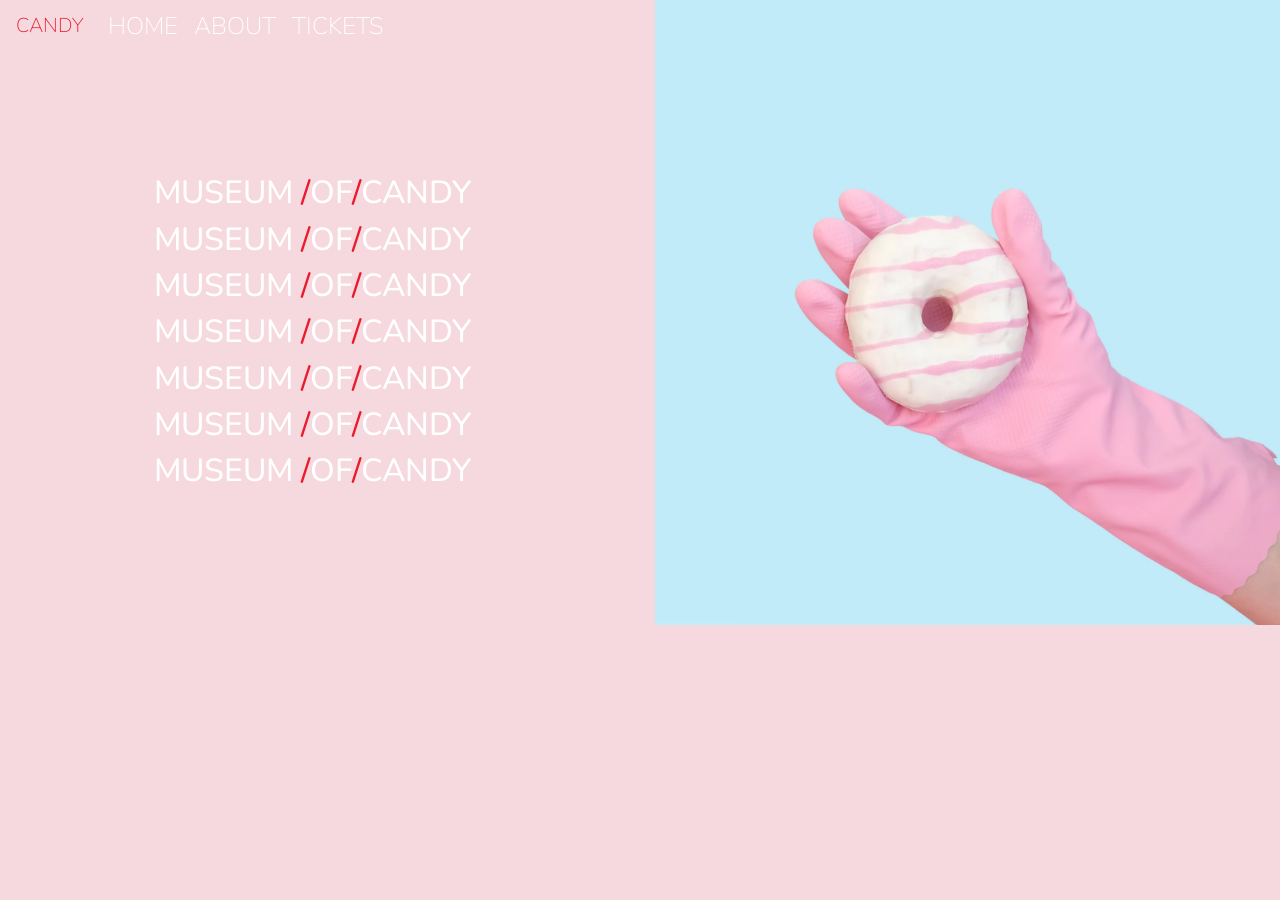
<file: M13_MuseumOfCandy/index.html>
<!doctype html>
<html lang="en">
  <head>
    <!-- Required meta tags -->
    <meta charset="utf-8">
    <meta name="viewport" content="width=device-width, initial-scale=1, shrink-to-fit=no">
    
    <!-- Google Font -->
    <link href="https://fonts.googleapis.com/css?family=Nunito:200,300,400,700" rel="stylesheet">

    <!-- Bootstrap CSS -->
    <link rel="stylesheet" href="https://stackpath.bootstrapcdn.com/bootstrap/4.1.3/css/bootstrap.min.css" integrity="sha384-MCw98/SFnGE8fJT3GXwEOngsV7Zt27NXFoaoApmYm81iuXoPkFOJwJ8ERdknLPMO" crossorigin="anonymous">
    
    <!-- Custom CSS -->
    <link rel="stylesheet" href="app.css">

    <title>Museum of Candy</title>
  </head>
  
  <body>


  <nav id="mainNavbar" class="navbar navbar-dark  navbar-expand-md py-0 fixed-top">
    <a href="#" class="navbar-brand">CANDY</a>
    <button class="navbar-toggler" data-toggle="collapse" data-target="#navLinks" aria-label="Toggle Navigation">
      <span class="navbar-toggler-icon"></span>
    </button>

    <div class="collapse navbar-collapse" id="navLinks">
      <ul class="navbar-nav">
        <li class="nav-item">
          <a href="" class="nav-link">HOME</a>
        </li>

        <li class="nav-item">
          <a href="" class="nav-link">ABOUT</a>
        </li>

        <li class="nav-item">
          <a href="" class="nav-link">TICKETS</a>
        </li>
      </ul>
    </div>
  </nav>

  <section class="container-fluid px-0">
    <div class="row align-items-center">
      <div class="col-lg-6 text-center">
        <div id="headingGroup" class="text-white text-center d-none d-lg-block mt-5">
        <h2>MUSEUM <span>/</span>OF<span>/</span>CANDY</h2>
        <h2>MUSEUM <span>/</span>OF<span>/</span>CANDY</h2>
        <h2>MUSEUM <span>/</span>OF<span>/</span>CANDY</h2>
        <h2>MUSEUM <span>/</span>OF<span>/</span>CANDY</h2>
        <h2>MUSEUM <span>/</span>OF<span>/</span>CANDY</h2>
        <h2>MUSEUM <span>/</span>OF<span>/</span>CANDY</h2>
        <h2>MUSEUM <span>/</span>OF<span>/</span>CANDY</h2>
        </div>
      </div>
      <div class="col-lg-6">
        <img class="img-fluid" src="imgs/hand2.png" alt="">
      </div>
    </div>
  </section>
    <!-- Optional JavaScript -->
    <!-- jQuery first, then Popper.js, then Bootstrap JS -->
    <script src="https://code.jquery.com/jquery-3.3.1.slim.min.js" integrity="sha384-q8i/X+965DzO0rT7abK41JStQIAqVgRVzpbzo5smXKp4YfRvH+8abtTE1Pi6jizo" crossorigin="anonymous"></script>
    <script src="https://cdnjs.cloudflare.com/ajax/libs/popper.js/1.14.3/umd/popper.min.js" integrity="sha384-ZMP7rVo3mIykV+2+9J3UJ46jBk0WLaUAdn689aCwoqbBJiSnjAK/l8WvCWPIPm49" crossorigin="anonymous"></script>
    <script src="https://stackpath.bootstrapcdn.com/bootstrap/4.1.3/js/bootstrap.min.js" integrity="sha384-ChfqqxuZUCnJSK3+MXmPNIyE6ZbWh2IMqE241rYiqJxyMiZ6OW/JmZQ5stwEULTy" crossorigin="anonymous"></script>
    
  </body>
</html>
</file>
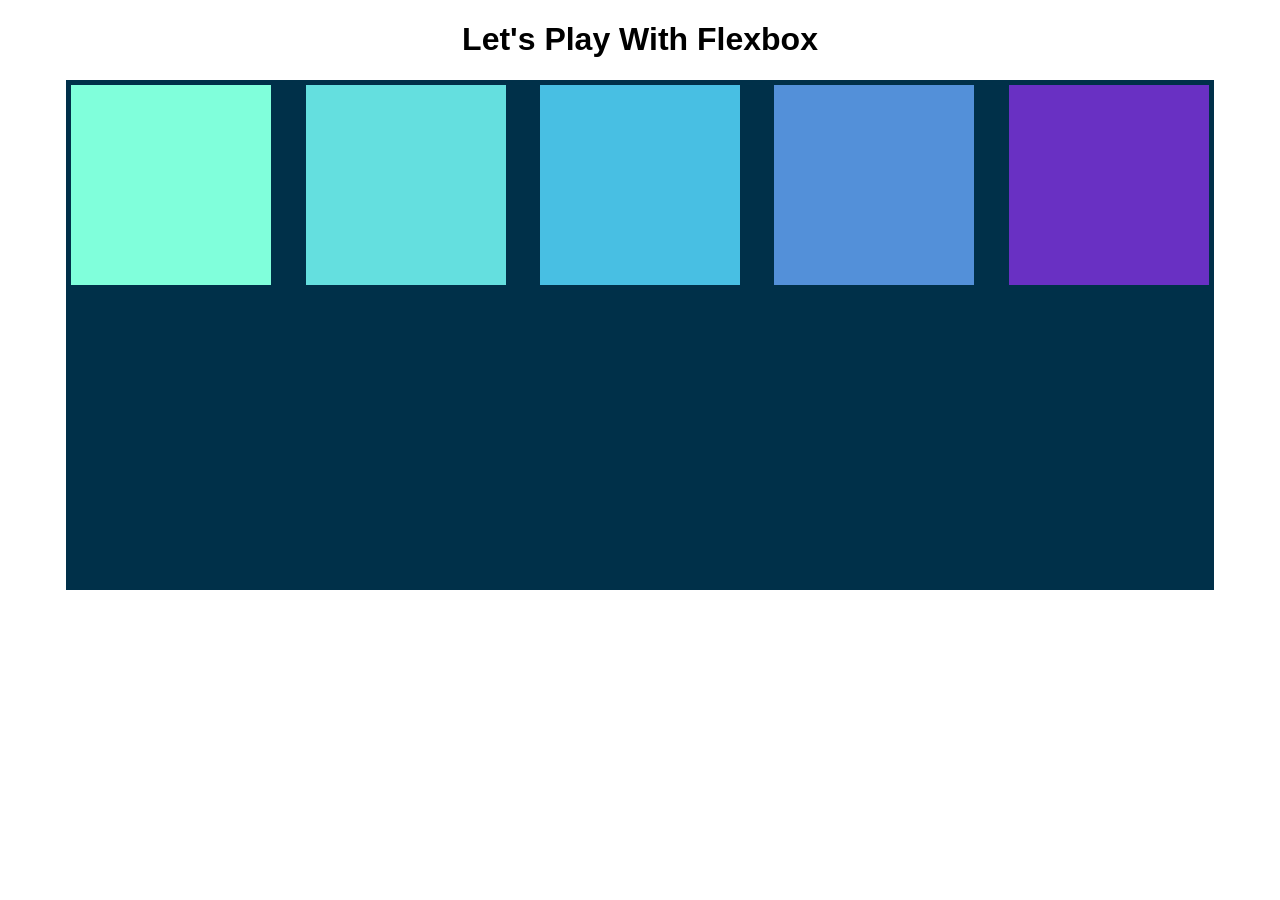
<file: M10_ResponsiveCSS&Flexbox/m10_WHATIsFLEXBOX.html>
<!doctype html>
<html lang="en">
<head>
    <meta charset="UTF-8">
    <meta name="viewport"
          content="width=device-width, user-scalable=no, initial-scale=1.0, maximum-scale=1.0, minimum-scale=1.0">
    <meta http-equiv="X-UA-Compatible" content="ie=edge">
    <title>M10. WHATIsFLEXBOX</title>
    <link rel="stylesheet" href="m10_WHATIsFLEXBOX.css">
</head>
<body>
<h1>Let's Play With Flexbox</h1>

<section id="container">
    <div style="background-color: #80ffdb"> </div>
    <div style="background-color: #64dfdf " ></div>
    <div style="background-color: #48bfe3" ></div>
    <div style="background-color: #5390d9" ></div>
    <div style="background-color: #6930c3" ></div>
</section>
</body>
</html>
</file>
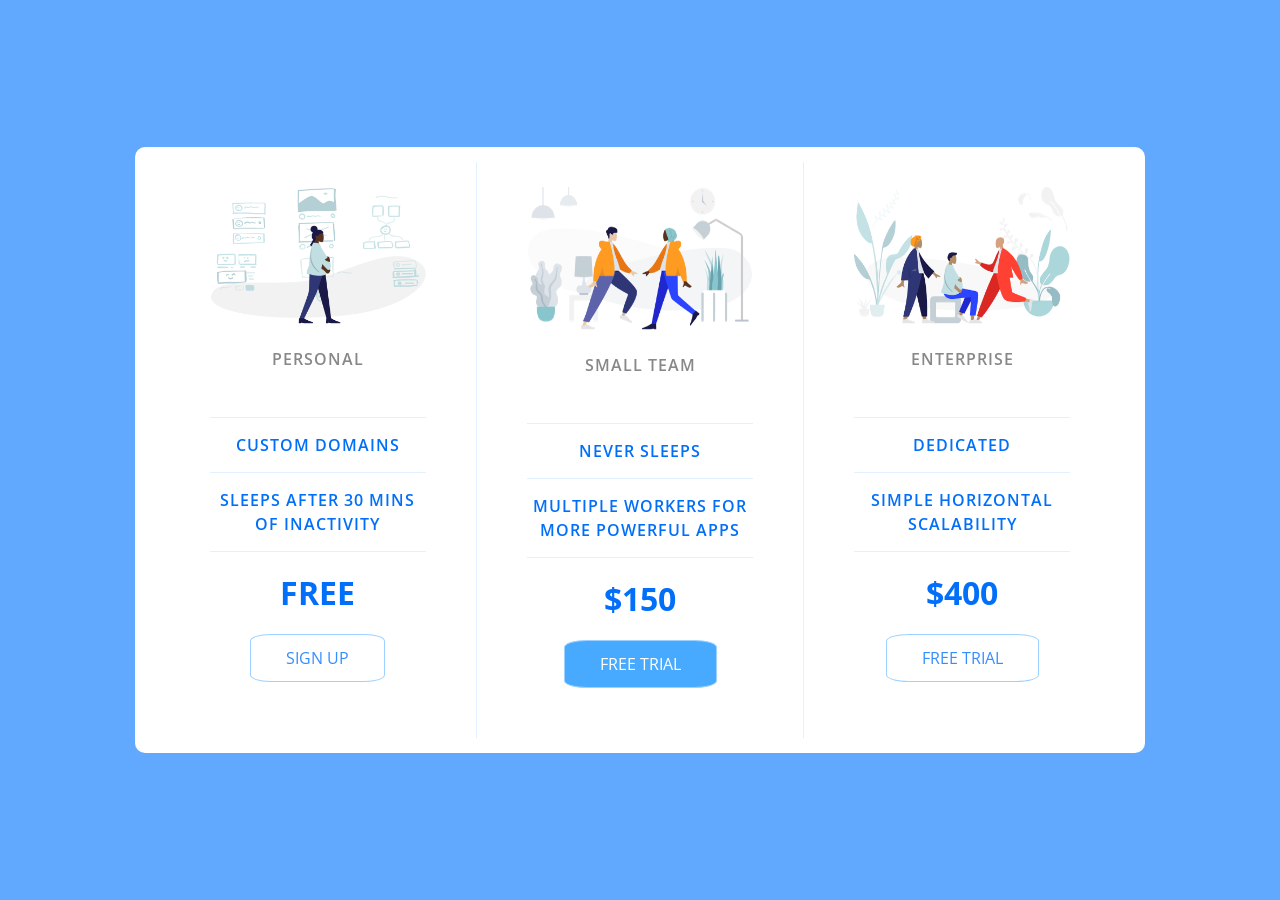
<file: M11_PricingPanelProject/m11_PricingPanel.html>
<!DOCTYPE html>
<html lang="en">

<head>
    <meta charset="UTF-8">
    <meta name="viewport" content="width=device-width, initial-scale=1.0">
    <title>Price Tiers</title>
    <link rel="stylesheet" href="https://fonts.googleapis.com/css?family=Open+Sans:400,600,700">
    <link rel="stylesheet" href="m11_PricingPanel.css">
</head>

<body>
    <div class="panel pricing-table">

        <div class="pricing-plan">
            <img src="icons/icon1.png" alt="" class="pricing-img">
            <h2 class="pricing-header">Personal</h2>
            <ul class="pricing-features">
                <li class="pricing-features-item">Custom domains</li>
                <li class="pricing-features-item">Sleeps after 30 mins of inactivity</li>
            </ul>
            <span class="pricing-price">Free</span>
            <a href="#/" class="pricing-button">Sign up</a>
        </div>

        <div class="pricing-plan">
            <img src="icons/icon2.png" alt="" class="pricing-img">
            <h2 class="pricing-header">Small team</h2>
            <ul class="pricing-features">
                <li class="pricing-features-item">Never sleeps</li>
                <li class="pricing-features-item">Multiple workers for more powerful apps</li>
            </ul>
            <span class="pricing-price">$150</span>
            <a href="#/" class="pricing-button is-featured">Free trial</a>
        </div>

        <div class="pricing-plan">
            <img src="icons/icon3.png" alt="" class="pricing-img">
            <h2 class="pricing-header">Enterprise</h2>
            <ul class="pricing-features">
                <li class="pricing-features-item">Dedicated</li>
                <li class="pricing-features-item">Simple horizontal scalability</li>
            </ul>
            <span class="pricing-price">$400</span>
            <a href="#/" class="pricing-button">Free trial</a>
        </div>

    </div>

</body>

</html>
</file>
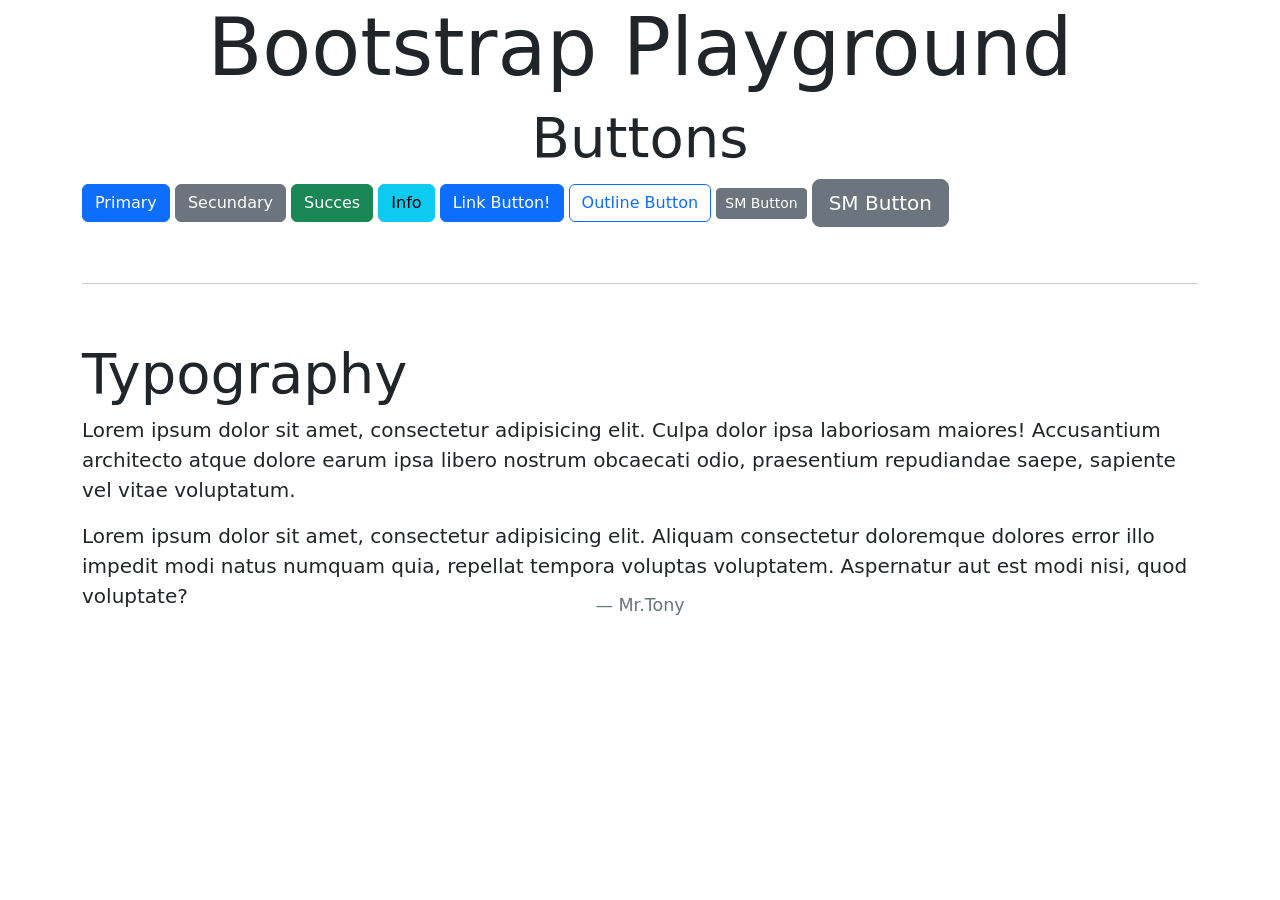
<file: M12_BoostrapFrameWork/m12_Bootstrap&Containers.html>
<!doctype html>
<html lang="en">
<head>
    <meta charset="UTF-8">
    <meta name="viewport"
          content="width=device-width, user-scalable=no, initial-scale=1.0, maximum-scale=1.0, minimum-scale=1.0">
    <meta http-equiv="X-UA-Compatible" content="ie=edge">

    <!--
    |------------------------------------------------------------------------------------------|
    | Including Bootsrap CSS via Remoted Host File;
    | CSS	https://cdn.jsdelivr.net/npm/bootstrap@5.2.0-beta1/dist/css/bootstrap.min.css
    | JS    https://cdn.jsdelivr.net/npm/bootstrap@5.2.0-beta1/dist/js/bootstrap.bundle.min.js
    |------------------------------------------------------------------------------------------|
    -->
    <link href="https://cdn.jsdelivr.net/npm/bootstrap@5.2.0-beta1/dist/css/bootstrap.min.css" rel="stylesheet" integrity="sha384-0evHe/X+R7YkIZDRvuzKMRqM+OrBnVFBL6DOitfPri4tjfHxaWutUpFmBp4vmVor" crossorigin="anonymous">
    <link rel="stylesheet" href="m12_Bootstrap&Containers.css">
    <title>M12. Bootstrap Containers</title>
</head>
<body>

<div class="container">
    <h1 class="display-1 text-center">Bootstrap Playground</h1>
    <h2 class="display-4 text-center">Buttons</h2>
    <button type="button" class="btn btn-primary">Primary</button>
    <button type="button" class="btn btn-secondary">Secundary</button>
    <button type="button" class="btn btn-success">Succes</button>
    <button type="button" class="btn btn-info">Info</button>
    <a class="btn btn-primary" href="#" role="button">Link Button!</a>
    <button type="button" class="btn btn-outline-primary">Outline Button</button>
    <button type="button" class="btn btn-secondary btn-sm">SM Button</button>
    <button type="button" class="btn btn-secondary btn-lg">SM Button</button>

    <hr>

    <h2 class="display-4">Typography</h2>
    <p class="lead">Lorem ipsum dolor sit amet, consectetur adipisicing elit. Culpa dolor ipsa laboriosam maiores! Accusantium architecto atque dolore earum ipsa libero nostrum obcaecati odio, praesentium repudiandae saepe, sapiente vel vitae voluptatum.</p>

    <blockquote class="blockquote text-right">
        <p class="mb-0">Lorem ipsum dolor sit amet, consectetur adipisicing elit. Aliquam consectetur doloremque dolores error illo impedit modi natus numquam quia, repellat tempora voluptas voluptatem. Aspernatur aut est modi nisi, quod voluptate?
        </p>
        <footer class="blockquote-footer display-1 text-center">Mr.Tony</footer>
    </blockquote>


</div>





<script src="https://cdn.jsdelivr.net/npm/@popperjs/core@2.11.5/dist/umd/popper.min.js" integrity="sha384-Xe+8cL9oJa6tN/veChSP7q+mnSPaj5Bcu9mPX5F5xIGE0DVittaqT5lorf0EI7Vk" crossorigin="anonymous"></script>
<script src="https://cdn.jsdelivr.net/npm/bootstrap@5.2.0-beta1/dist/js/bootstrap.min.js" integrity="sha384-kjU+l4N0Yf4ZOJErLsIcvOU2qSb74wXpOhqTvwVx3OElZRweTnQ6d31fXEoRD1Jy" crossorigin="anonymous"></script>
</body>
</html>
</file>
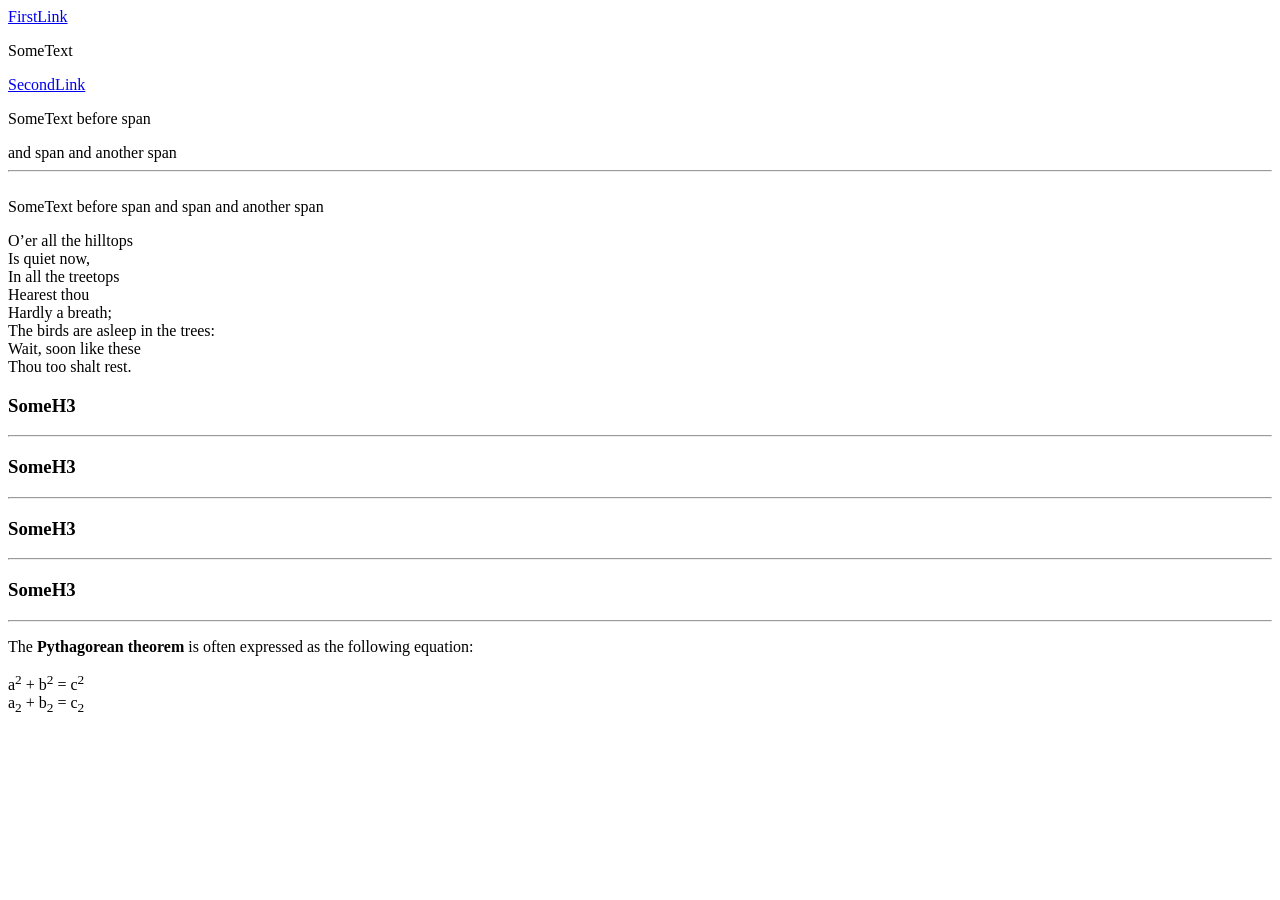
<file: M4_HTMLSemantics/m4_BlockInlineHRBRSUBSUP.html>
<!DOCTYPE html>
<html lang="en">
<head>
    <meta charset="UTF-8">
    <meta name="viewport"
          content="width=device-width, user-scalable=no, initial-scale=1.0, maximum-scale=1.0, minimum-scale=1.0">
    <meta http-equiv="X-UA-Compatible" content="ie=edge">
    <title>Block vs Inline Elements</title>
</head>
<body>
<!-- Immediately after the first <a> which is a inline element, <p> tag takes his own line -->
<!-- Let's wrap it up with  a div;-->

<div> <!-- grouping content together; Latter on this whole container can be styled together with CSS; -->
<a href="https://google.com">FirstLink</a> <p>SomeText</p> <a href="https://google.com">SecondLink</a>
</div>

<!--
<span> Element
<span></span>, like div is a container but this time <span> is a inline elmenet;
The <span> HTML element is a generic inline container for phrasing content, which does not inherently represent anything.
-->
<p>SomeText before span</p><span> and span</span> <span>and another span </span>
<hr><br>
<span>SomeText before span</span> <span> and span</span>  <span>and another span </span>

<!--
<br> Element
The <br> HTML element produces a line break in text (carriage-return).
It is useful for writing a poem or an address,
where the division of lines is significant.
-->
<p> O’er all the hilltops<br>
    Is quiet now,<br>
    In all the treetops<br>
    Hearest thou<br>
    Hardly a breath;<br>
    The birds are asleep in the trees:<br>
    Wait, soon like these<br>
    Thou too shalt rest.
</p>

<h3>SomeH3</h3>
<hr>
<h3>SomeH3</h3>
<hr>
<h3>SomeH3</h3>
<hr>
<h3>SomeH3</h3>
<hr>

<!--
<sup> SuperScript / <sub> SubScript
The <sup> or <sub> HTML element specifies inline text which is to be displayed as superscript/subscript for solely typographical reasons.
Superscripts are usually rendered with a raised baseline using smaller text.
-->

<p>The <b>Pythagorean theorem</b> is often expressed as the following equation:</p>
<span>a<sup>2</sup> + b<sup>2</sup> = c<sup>2</sup></span>
<br>
<span>a<sub>2</sub> + b<sub>2</sub> = c<sub>2</sub></span>






</body>
</html>
</file>
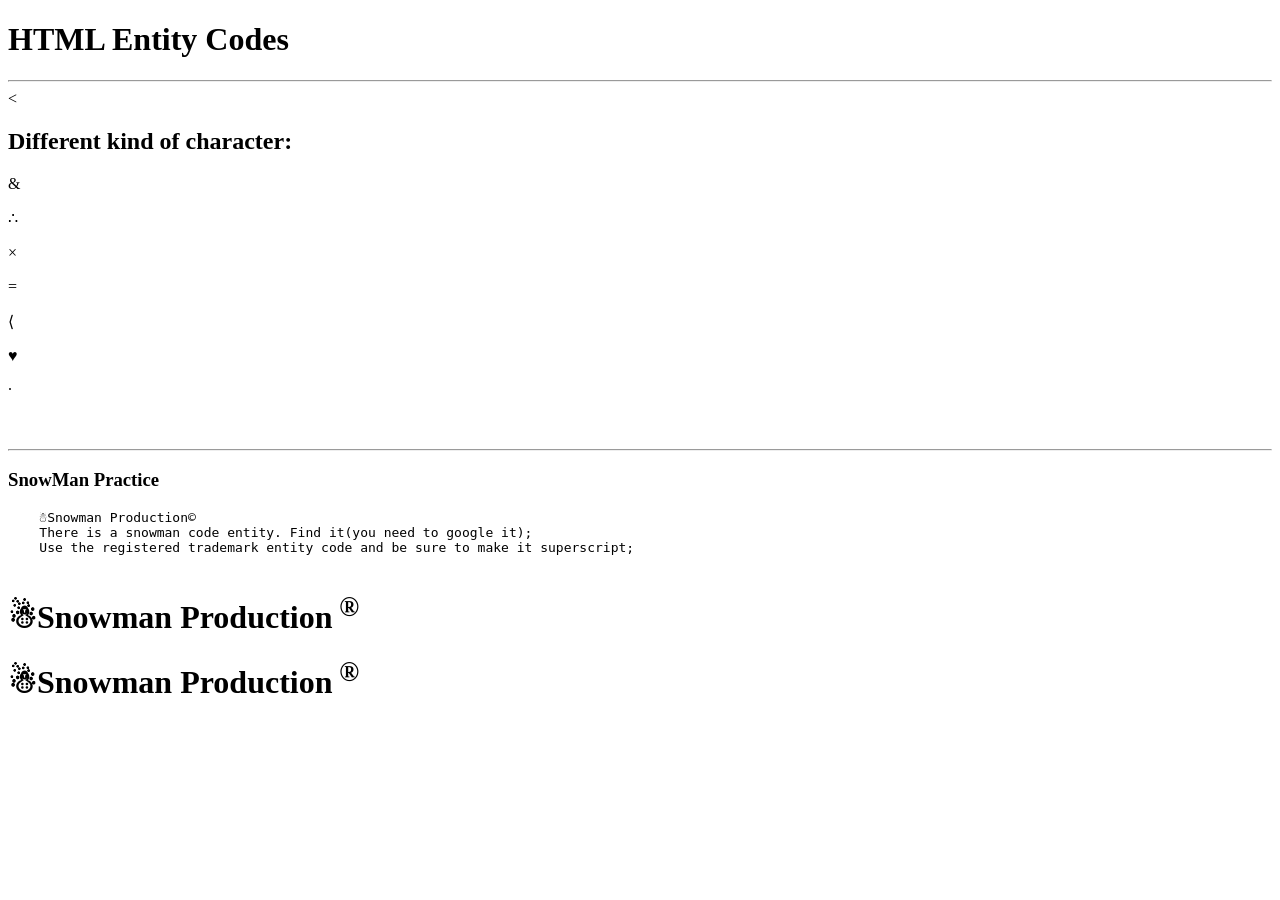
<file: M4_HTMLSemantics/m4_EntityCodes.html>
<!DOCTYPE html>
<html lang="en">
<head>
    <meta charset="UTF-8">
    <meta name="viewport"
          content="width=device-width, user-scalable=no, initial-scale=1.0, maximum-scale=1.0, minimum-scale=1.0">
    <meta http-equiv="X-UA-Compatible" content="ie=edge">
    <title>M4. HTML Entity Codes &amp SnowMan Practice</title>
</head>
<body>
<!--
Entity Codes
Special codes or specific sequences that we can use that will refer to specific characters;
Starts with ampersand(&) ends with semicolon (;)
Used to display reserved characters;
-->
<h1>HTML Entity Codes</h1>
<hr>

<<h2> Different kind of character:</h2>
<div>
    <p> &amp;</p>
    <p> &therefore;</p>
    <p>&times;</p>
    <p>&equals;</p>
    <p>&lang;</p>
    <p>&hearts;</p>
    <p>&middot;</p>
    <p> &ApplyFunction;</p>
</div>

<hr>

<h3>SnowMan Practice</h3>
<pre>
    &#9731;Snowman Production&copy;
    There is a snowman code entity. Find it(you need to google it);
    Use the registered trademark entity code and be sure to make it superscript;

</pre>

<h1>&#9731;Snowman Production<sup> &reg;</sup></h1>
<h1>&#x2603;Snowman Production<sup> &reg;</sup></h1>





</body>
</html>
</file>
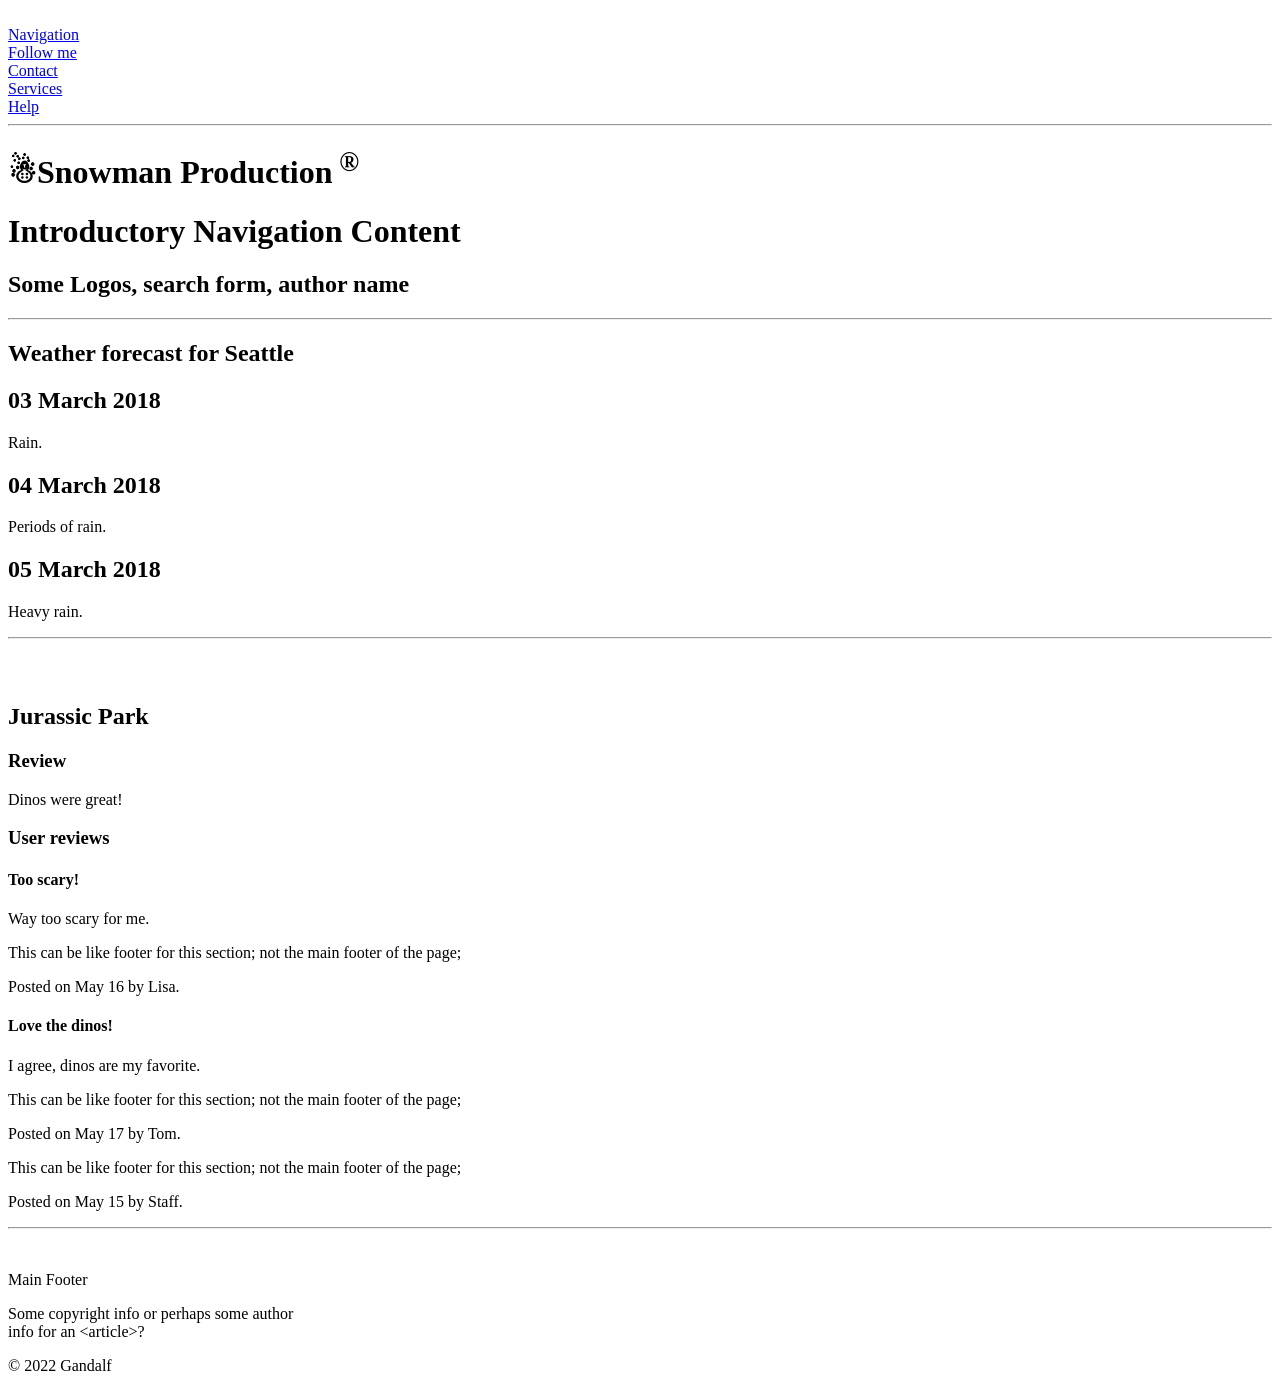
<file: M4_HTMLSemantics/m4_PlayingWithSemantics.html>
<!DOCTYPE html>
<html lang="en">
<head>
    <meta charset="UTF-8">
    <meta name="viewport"
          content="width=device-width, user-scalable=no, initial-scale=1.0, maximum-scale=1.0, minimum-scale=1.0">
    <meta http-equiv="X-UA-Compatible" content="ie=edge">
    <title>M4. Playing with Semantics</title>
</head>
<body>
<!--
Instead of DIVS, use more specific elements like:
<section></section>
<article></article>
<nav></nav>
<main></main>
<header></header>
<footer></footer>
<aside></aside>
<summary></summary>
<details></details>
-->

<!--
The <nav> HTML element represents a section of a page whose purpose is to provide navigation links, either within the current document or to other documents. 
Common examples of navigation sections are menus, tables of contents, and indexes.
-->
<nav>
    <ul style="display: inline">
        <li><a href="#">Navigation</a></li>
        <li><a href = "#">Follow me</a></li>
        <li><a href = "#">Contact</a></li>
        <li><a href = "#">Services</a></li>
        <li><a href = "#">Help</a></li>
    </ul>
</nav>
<hr>


<!--
The <header> HTML element represents introductory content, typically a group of introductory or navigational aids.
It may contain some heading elements but also a logo, a search form, an author name, and other elements.
-->

<header>
    <h1>&#9731;Snowman Production<sup> &reg;</sup></h1>
    <h1>Introductory Navigation Content</h1>
    <h2>Some Logos, search form, author name</h2>
</header>

<hr>


<!--
The <article> HTML element represents a self-contained composition in a document,
page, application, or site, which is intended to be independently
distributable or reusable (e.g., in syndication).
Examples include: a forum post, a magazine or newspaper article,
or a blog entry, a product card, a user-submitted comment, an interactive widget or gadget,
or any other independent item of content.
-->

<!--
Each <article> should be identified,
typically by including a heading (<h1>-<h6> element)
as a child of the <article> element.

When an <article> element is nested, the inner element represents an article related to the outer element.
For example, the comments of a blog post can be <article> elements
nested in the <article> representing the blog post.

-->

<article >
    <h1>Weather forecast for Seattle</h1>
    <article >
        <h2>03 March 2018</h2>
        <p>Rain.</p>
    </article>
    <article >
        <h2>04 March 2018</h2>
        <p>Periods of rain.</p>
    </article>
    <article>
        <h2>05 March 2018</h2>
        <p>Heavy rain.</p>
    </article>
</article>
<hr><br><br>

<!--

-->
<article>
    <h2>Jurassic Park</h2>
    <section>
        <h3>Review</h3>
        <p>Dinos were great!</p>
    </section>

    <section>
        <h3>User reviews</h3>
        <article>
            <h4>Too scary!</h4>
            <p>Way too scary for me.</p>
            <footer>
                <p>This can be like footer for this section; not the main footer of the page;</p>

                <p>
                    Posted on
                    <time datetime="2015-05-16 19:00">May 16</time>
                    by Lisa.
                </p>
            </footer>
        </article>

        <article>
            <h4>Love the dinos!</h4>
            <p>I agree, dinos are my favorite.</p>
            <footer>
                <p>This can be like footer for this section; not the main footer of the page;</p>

                <p>
                    Posted on
                    <time datetime="2015-05-17 19:00">May 17</time>
                    by Tom.
                </p>
            </footer>
        </article>
    </section>


    <footer>
        <p>This can be like footer for this section; not the main footer of the page;</p>
        <p>
            Posted on
            <time datetime="2015-05-15 19:00">May 15</time>
            by Staff.
        </p>
    </footer>
</article>

<hr><br>



<!--
The <footer> HTML element represents a footer for its nearest ancestor sectioning content or
sectioning root element.
A <footer> typically contains information about the author of the section,
copyright data or links to related documents.
-->
<footer>
    <p>Main Footer</p>
    <span>Some copyright info or perhaps some author</span><br>
    <span>info for an &lt;article&gt;?</span>
    <p>&copy; 2022 Gandalf</p>
</footer>


</body>
</html>
</file>
<file: M13_MuseumOfCandy/app.css>
body{
    background-color: #f5d9df;
    font-family: "Nunito", sans-serif;
}

#mainNavbar{
    font-size: 1.5rem;
    font-weight: 100;
}

#mainNavbar .nav-link{
    color: white;
}

#mainNavbar .nav-link:hover{
    color: #ea1c2c;
}

#mainNavbar .navbar-brand{
    color: #ea1c2c;
}

#headingGroup span{
    color: #ea1c2c;
}

#headingGroup h1{
    font-weight: 100;
    font-size: 4rem;
}

@media (max-width: 1200px) {
    body{
        background-color: orange;
    }
}
</file>
<file: M10_ResponsiveCSS&Flexbox/m10_WHATIsFLEXBOX.css>
/*
+-------------------------------------------------------------------------+|
| What's FLEXBOX?
| ** One-dimensional layout to lay items in rows and cols.
+-------------------------------------------------------------------------+|
THE FLEX MODEL

        ^
        |
        |       MAIN AXIS
  <_____|___________________________________________>
        |
        |
        |
        |
        | CROSS AXIS

+-------------------------------------------------------------------------+|
1. FLEX DIRECTION                                                          |
|__________________|                                                       |
|The WAY MAIN AXIS BEHAVES IS DEPEND ON flex-direction;                    |
+-------------------------------------------------------------------------+|
|flex-direction: row; (PUT MAIN AXIS LEFT TO RIGHT)                        |
|flex-direction: row-reverse;  (PUT MAIN AXIS RIGHT TO LEFT)               |
+-------------------------------------------------------------------------+|
|flex-direction: column;                                                   |
|flex-direction: column-reverse;                                           |
+-------------------------------------------------------------------------+|
|2. JUSTIFY-CONTENT(MAIN AXIS)                                             |
|______________________________|                                           |
|* Center content on the MAIN AXIS                                         |
|justify-content: center;                                                  |
+-------------------------------------------------------------------------+|
|* Position content on the start of MAIN AXIS(LEFT)                        |
|justify-content: flex-start;                                              |
+-------------------------------------------------------------------------+|
|* Position content on the end of MAIN AXIS(RIGHT)                         |
|justify-content: flex-end;                                                |
+-------------------------------------------------------------------------+|
|* Take the extra space and distribute between the elements;               |
|justify-content: space-between;                                           |
+-------------------------------------------------------------------------+|
|* Take the extra space and distribute around the elements;                |
|justify-content: space-around;                                            |
+-------------------------------------------------------------------------+|
|3. FLEX-WRAP (WRAP the elements along the MAIN AXIS)                      |
|____________________________________________________|                     |
| * Into a new line IF HORIZONTAL;                                         |
| * into a new column IF VERTICALLY;                                       |
+-------------------------------------------------------------------------+|
|flex-wrap:wrap;                                                           |
|flex-wrap:wrap-reverse;                                                   |
+-------------------------------------------------------------------------+|
|4. ALIGN-ITEMS(ALIGN ITEMS ALONG THE CROSS AXIS)                          |
|_________________________________________________|                        |
|align-items: center;                                                      |
|align-items: baseline;                                                    |
+-------------------------------------------------------------------------+|
|align-items: flex-start;                                                  |
|align-items: flex-end;                                                    |
+-------------------------------------------------------------------------+|
5. ALIGN-CONTENT                                                           |
|_________________|                                                        |
| * CONTROL AND DISTRIBUTE space along the CROSS AXIS;                     |
| ** ALIGN-CONTENT works only when we use FLEX-WRAP also;                  |
| align-content: space-between;                                            |
| align-content: flex-start;                                               |
+-------------------------------------------------------------------------+|
6. ALIGN-SELF(works only with SINGLE ELEMENTS;)                            |
|_______________________________________________|                          |
|align-self: center;                                                       |
+-------------------------------------------------------------------------+|
+-------------------------------------------------------------------------+|
+-------------------------------------------------------------------------+|
| II. FLEX SIZING PROPERTIES
||___________________________|
| FLEX-BASIS >- Defines the initial size of an element before additional space is distributed;
| FLEX-GROW >-
|
|
*/

/*------------------------------------------------------------------------------------*/

body{
    font-family: 'Open Sans', sans-serif;
}

h1 {
    text-align: center;
    text-transform: capitalize;
}

#container{
    background-color: #003049;
    width: 90%;
    height: 500px;
    margin: 0 auto;
    border: 5px solid #003049;

    /*BEGIN WITH DISPLAY FLEX*/
    display: flex;

    /*CONTROL THE MAIN AXIS*/
    flex-direction: row;

    /*MAIN AXIS*/
    justify-content: space-between;

    /*MAIN AXIS*/
    flex-wrap: wrap;

    /*CROSS AXIS*/
    align-items: baseline;

    /*SINGLE ELEMENT | Works with flex-wrap;*/
    align-content: space-between;
}

#container div{
    width: 200px;
    height: 200px;
}

#container div:nth-of-type(3){
    /*SELF*/
    align-self: center;
}
</file>
<file: M11_PricingPanelProject/m11_PricingPanel.css>
/* http://meyerweb.com/eric/tools/css/reset/
   v2.0 | 20110126
   License: none (public domain)
*/

/*CSS RESET*/
html, body, div, span, applet, object, iframe,
h1, h2, h3, h4, h5, h6, p, blockquote, pre,
a, abbr, acronym, address, big, cite, code,
del, dfn, em, img, ins, kbd, q, s, samp,
small, strike, strong, sub, sup, tt, var,
b, u, i, center,
dl, dt, dd, ol, ul, li,
fieldset, form, label, legend,
table, caption, tbody, tfoot, thead, tr, th, td,
article, aside, canvas, details, embed,
figure, figcaption, footer, header, hgroup,
menu, nav, output, ruby, section, summary,
time, mark, audio, video {
    margin: 0;
    padding: 0;
    border: 0;
    font-size: 100%;
    font: inherit;
    vertical-align: baseline;
}
/* HTML5 display-role reset for older browsers */
article, aside, details, figcaption, figure,
footer, header, hgroup, menu, nav, section {
    display: block;
}
body {
    line-height: 1;
}
ol, ul {
    list-style: none;
}
blockquote, q {
    quotes: none;
}
blockquote:before, blockquote:after,
q:before, q:after {
    content: '';
    content: none;
}
table {
    border-collapse: collapse;
    border-spacing: 0;
}
/*--------------------------------------------------------------------------------*/

/*
MOBILE VIEW FIRST
*/
html{
    font-family: 'Open Sans', sans-serif;
    box-sizing: border-box;
}

body{
    background-color: #60a9ff;
    display: flex;
    justify-content: center;
    align-items: center;
    min-height: 100vh;
}


.panel {
    background-color: white;
    border-radius: 10px;
    padding: 15px 25px;
    width: 100%;
    max-width: 960px;
    display: flex;
    flex-direction: column;
    text-align: center;
    text-transform: uppercase;

}

.pricing-plan{
    border-bottom: 1px solid #e1f1ff;
}

.pricing-plan:last-child{
    border-bottom: none;
}

.pricing-img{
    margin-bottom: 25px;
    width: 100%;
    max-width: 100%;
}

.pricing-header{
    color: #888;
    font-weight: 600;
    letter-spacing: 1px;
}

.pricing-features{
    margin: 50px 0 25px;
    color: #016ff9;
}

.pricing-features-item{
    font-weight: 600;
    letter-spacing: 1px;
    font-size: 1em;
    line-height: 1.5;
    padding : 15px 0;
    border-top: 1px solid #e1f1ff;
}

.pricing-features-item:last-child{
    border-bottom: 1px solid #e1f1ff;

}

.pricing-price{
    color: #016ff9;
    display: block;
    font-size: 32px;
    font-weight: 700;
}

.pricing-button{
    border: 1px solid #9dd1ff;
    border-radius: 15%;
    color: #348efe;
    display: inline-block;
    padding: 15px 35px;
    text-decoration: none;
    margin: 25px 0 ;
    transition: all 200ms ease-in-out ;
}

.pricing-button:hover, .pricing-button:focus{
    background-color: #e1f1ff;
    /*Fancy HOVER Effect*/
    box-shadow: 0 0.5em 0.5em -0.4em  white;
    transform: translateY(-0.25em);
    transition: all 0.25s;
    cursor: pointer;

}

.pricing-button.is-featured{
    background-color: #48aaff;
    color: white;
}

.pricing-button.is-featured:hover, .pricing-button.is-featured:focus{
    background-color: #269aff;
    border-color: #e1f1ff;
    color: white;
    /*Fancy HOVER Effect*/
    box-shadow: 0 0.5em 0.5em -0.4em  white;
    transform: translateY(-0.25em);
    transition: all 0.25s;
    cursor: pointer;
}


/*
LARGER VIEW
*/
@media(min-width: 900px){
    .panel{
        flex-direction: row;

    }

    .pricing-plan{
        border-bottom: none;
        border-right: 1px solid #e1f1ff;
        padding: 25px 50px;
    }

    .pricing-plan:last-child{
        border-right: none;
    }
}
</file>
<file: M12_BoostrapFrameWork/m12_Bootstrap&Containers.css>
/*

*/

 hr{
    margin-top: 5%;
    margin-bottom: 5%;
}

body{
    margin-left: 0;
}
</file>
